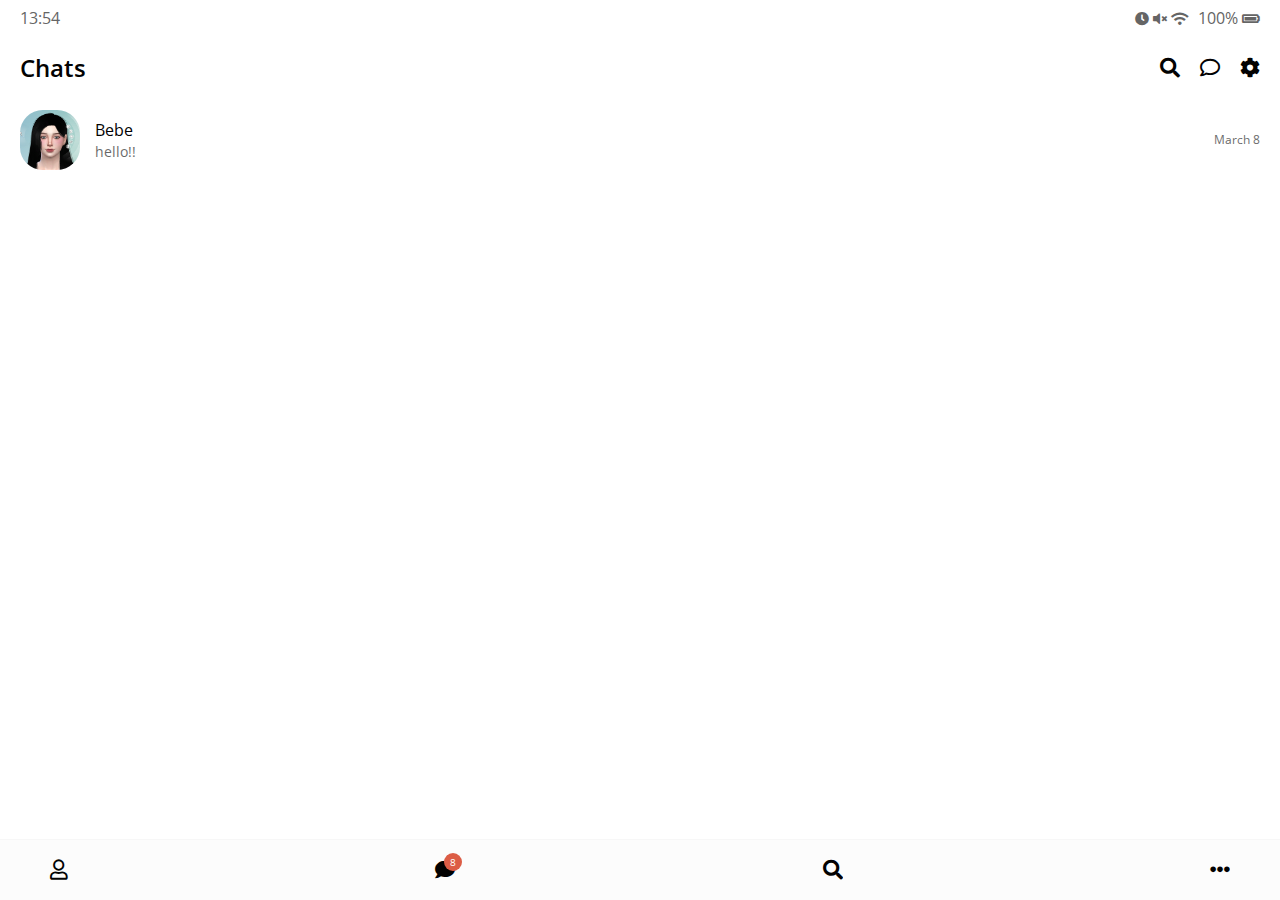
<file: index.html>
<!DOCTYPE html>
<html lang="en">

<head>
    <meta charset="UTF-8">
    <meta name="viewport" content="width=device-width, initial-scale=1.0">
    <meta http-equiv="X-UA-Compatible" content="ie=edge">
    <link rel="stylesheet" href="https://use.fontawesome.com/releases/v5.9.0/css/all.css">
    <link rel="stylesheet" href="css/styles.css" />
    <title>Chats | Kakao Clone</title>
</head>

<body>

    <div class="status-bar">
        <div class="status-bar__column">
            <span class="status-bar__clock">13:54</span>
        </div>
        <div class="status-bar__column">
            <i class="fas fa-clock"></i>
            <i class="fas fa-volume-mute"></i>
            <i class="fas fa-wifi"></i>
            <span class="status-bar__battery-level">100%</span>
            <i class="fas fa-battery-full"></i>
        </div>
    </div>
    <header class="header">
        <div class="header__header-column">
            <h1 class="header__title">Chats</h1>
        </div>
        <div class="header__header-column">
            <span class="header__icon">
                <i class="fas fa-search"></i>
            </span>
            <span class="header__icon">
                <i class="far fa-comment"></i>
            </span>
            <span class="header__icon">
                <a href="settings.html">
                    <i class="fas fa-cog"></i>
                </a>
            </span>
        </div>
    </header>
    <main class="chats">
        <ul class="chats__list">
            <li class="chats__chat chat">
                <a href="chat.html">
                    <div class="friends__friend friend friend--lg">
                        <div class="friend__column">
                            <img src="images/avatar.PNG" class="m-avatar friend__avatar" />
                            <div class="friend__content">
                                <span class="friend__name">
                                    Bebe
                                </span>
                                <span class="friend__bottom-text">
                                    hello!!
                                </span>
                            </div>
                        </div>
                        <div class="friend__column">
                            <span class="chat__timestamp">
                                March 8
                            </span>
                        </div>
                    </div>
                </a>
            </li>
        </ul>
    </main>
    <nav class="nav">
        <ul class="nav__list">
            <li class="nav__list-item">
                <a href="friends.html" class="nav__list-link">
                    <i class="far fa-user"></i>
                </a>
            </li>
            <li class="nav__list-item">
                <a href="index.html" class="nav__list-link">
                    <div class="nav__badge">8</div>
                    <i class="fas fa-comment"></i>
                </a>
            </li>
            <li class="nav__list-item">
                <a href="find.html" class="nav__list-link">
                    <i class="fas fa-search"></i>
                </a>
            </li>
            <li class="nav__list-item">
                <a href="more.html" class="nav__list-link">
                    <i class="fas fa-ellipsis-h"></i>
                </a>
            </li>
        </ul>
    </nav>
</body>

</html>
</file>
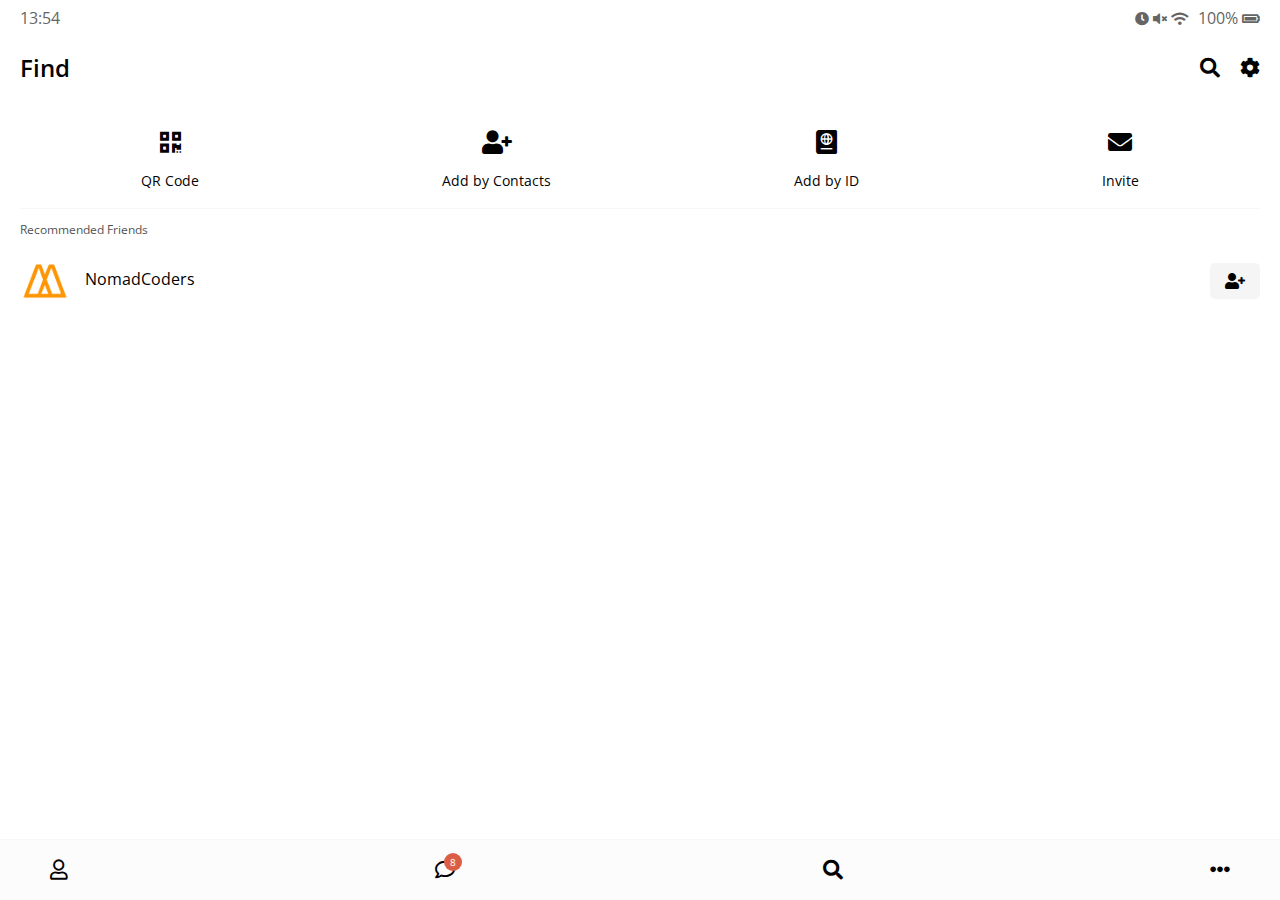
<file: find.html>
<!DOCTYPE html>
<html lang="en">

<head>
    <meta charset="UTF-8">
    <meta name="viewport" content="width=device-width, initial-scale=1.0">
    <meta http-equiv="X-UA-Compatible" content="ie=edge">
    <link rel="stylesheet" href="https://use.fontawesome.com/releases/v5.9.0/css/all.css">
    <link rel="stylesheet" href="css/styles.css" />
    <title>Find | Kakao Clone</title>
</head>

<body>
    <div class="status-bar">
        <div class="status-bar__column">
            <span class="status-bar__clock">13:54</span>
        </div>
        <div class="status-bar__column">
            <i class="fas fa-clock"></i>
            <i class="fas fa-volume-mute"></i>
            <i class="fas fa-wifi"></i>
            <span class="status-bar__battery-level">100%</span>
            <i class="fas fa-battery-full"></i>
        </div>
    </div>
    <header class="header">
        <div class="header__header-column">
            <h1 class="header__title">Find</h1>
        </div>
        <div class="header__header-column">
            <span class="header__icon">
                <i class="fas fa-search"></i>
            </span>
            <span class="header__icon">
                <a href="settings.html">
                    <i class="fas fa-cog"></i>
                </a>
            </span>
        </div>
    </header>
    <main class="find">
        <header class="find__header">
            <ul class="find__header-list">
                <li class="find__header-btn header-btn">
                    <span class="header-btn__icon">
                        <i class="fas fa-qrcode fa-2x"></i>
                    </span>
                    <span class="header-btn__title">
                        QR Code
                    </span>
                </li>
                <li class="find__header-btn header-btn">
                    <span class="header-btn__icon">
                        <i class="fas fa-user-plus fa-2x"></i>
                    </span>
                    <span class="header-btn__title">
                        Add by Contacts
                    </span>
                </li>
                <li class="find__header-btn header-btn">
                    <span class="header-btn__icon">
                        <i class="fas fa-passport fa-2x"></i>
                    </span>
                    <span class="header-btn__title">
                        Add by ID
                    </span>
                </li>
                <li class="find__header-btn header-btn">
                    <span class="header-btn__icon">
                        <i class="fas fa-envelope fa-2x"></i>
                    </span>
                    <span class="header-btn__title">
                        Invite
                    </span>
                </li>
            </ul>
        </header>
        <ul class="find__recommended">
            <h5 class="find__title">Recommended Friends</h5>
            <li class="friends__friend friend friend--lg">
                <div class="friend__column">
                    <img src="images/nc.jpg" class="friend__avatar" />
                    <div class="friend__content">
                        <span class="friend__name">
                            NomadCoders
                        </span>
                    </div>
                </div>
                <div class="friend__column">
                    <div class="friend__add-btn">
                        <i class="fas fa-user-plus"></i>
                    </div>
                </div>
            </li>
        </ul>
    </main>
    <nav class="nav">
        <ul class="nav__list">
            <li class="nav__list-item">
                <a href="friends.html" class="nav__list-link">
                    <i class="far fa-user"></i>
                </a>
            </li>
            <li class="nav__list-item">
                <a href="index.html" class="nav__list-link">
                    <div class="nav__badge">8</div>
                    <i class="far fa-comment"></i>
                </a>
            </li>
            <li class="nav__list-item">
                <a href="find.html" class="nav__list-link">
                    <i class="fas fa-search"></i>
                </a>
            </li>
            <li class="nav__list-item">
                <a href="more.html" class="nav__list-link">
                    <i class="fas fa-ellipsis-h"></i>
                </a>
            </li>
        </ul>
    </nav>
</body>

</html>
</file>
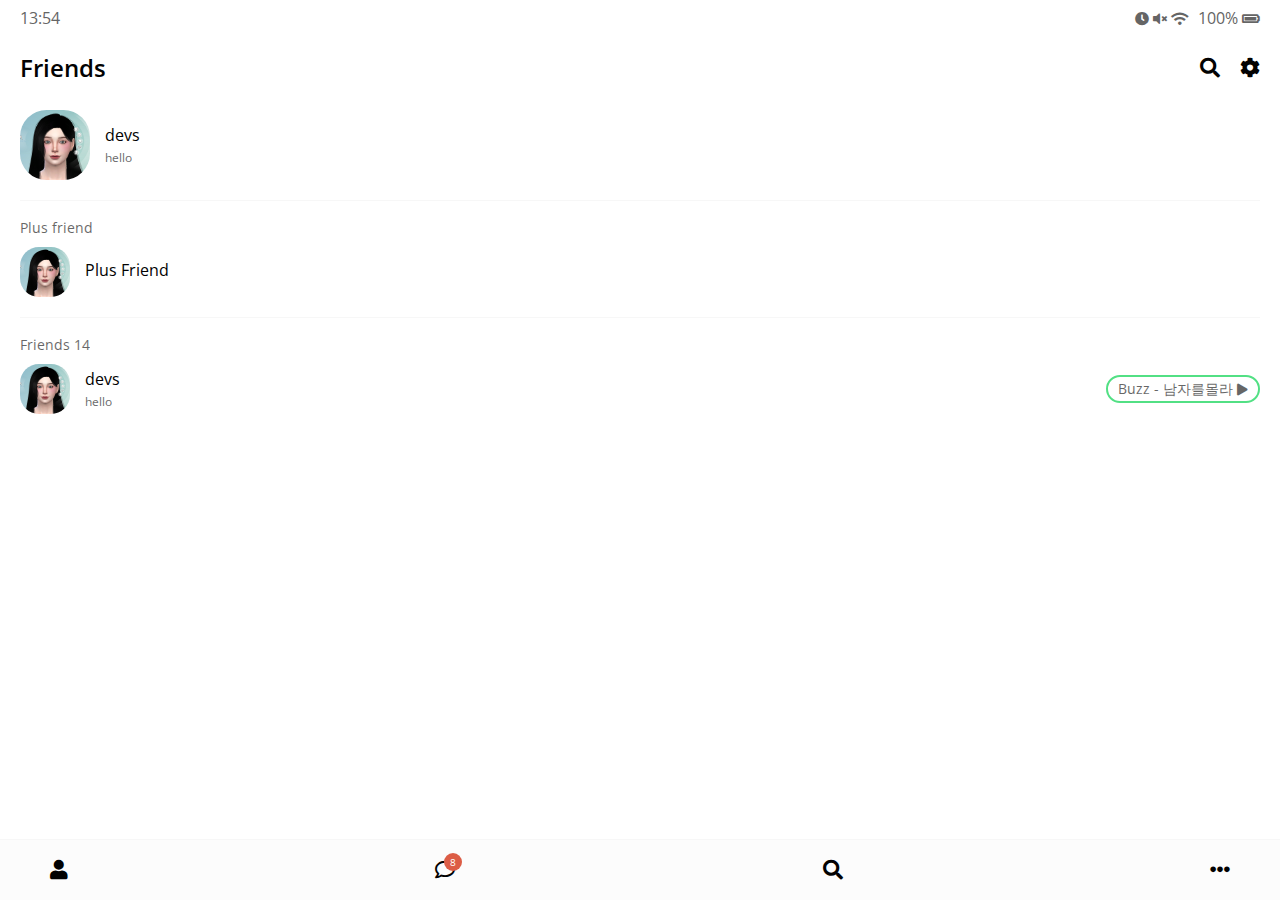
<file: friends.html>
<!DOCTYPE html>
<html lang="en">

<head>
    <meta charset="UTF-8">
    <meta name="viewport" content="width=device-width, initial-scale=1.0">
    <meta http-equiv="X-UA-Compatible" content="ie=edge">
    <link rel="stylesheet" href="https://use.fontawesome.com/releases/v5.9.0/css/all.css">
    <link rel="stylesheet" href="css/styles.css" />
    <title>Friends | Kakao Clone</title>
</head>

<body>
    <div class="status-bar">
        <div class="status-bar__column">
            <span class="status-bar__clock">13:54</span>
        </div>
        <div class="status-bar__column">
            <i class="fas fa-clock"></i>
            <i class="fas fa-volume-mute"></i>
            <i class="fas fa-wifi"></i>
            <span class="status-bar__battery-level">100%</span>
            <i class="fas fa-battery-full"></i>
        </div>
    </div>
    <header class="header">
        <div class="header__header-column">
            <h1 class="header__title">Friends</h1>
        </div>
        <div class="header__header-column">
            <span class="header__icon">
                <i class="fas fa-search"></i>
            </span>
            <span class="header__icon">
                <a href="settings.html">
                    <i class="fas fa-cog"></i>
                </a>
            </span>
        </div>
    </header>
    <main class="friends">
        <header class="friends__header">
            <div class="friends__friend friend">
                <div class="friend__column">
                    <img src="images/avatar.PNG" class="g-avatar friend__avatar" />
                    <div class="friend__content">
                        <span class="friend__name">
                            devs
                        </span>
                        <span class="friend__status">
                            hello
                        </span>
                    </div>
                </div>
            </div>
        </header>
        <div class="friends__plus">
            <h5 class="friends__title">Plus friend</h5>
            <div class="friends__friend friend">
                <div class="friend__column">
                    <img src="images/avatar.PNG" class="friend__avatar" />
                    <div class="friend__content">
                        <span class="friend__name">
                            Plus Friend
                        </span>
                    </div>
                </div>
            </div>
        </div>
        <ul class="friends__list">
            <h5 class="friends__title">Friends 14</h5>
            <li class="friends__friend friend friend--lg">
                <div class="friend__column">
                    <img src="images/avatar.PNG" class="friend__avatar" />
                    <div class="friend__content">
                        <span class="friend__name">
                            devs
                        </span>
                        <span class="friend__status">
                            hello
                        </span>
                    </div>
                </div>
                <div class="friend__column">
                    <div class="friend__now-listening">
                        <span>
                            Buzz - 남자를몰라
                            <i class="fas fa-play"></i>
                        </span>
                    </div>
                </div>
            </li>
        </ul>
    </main>
    <nav class="nav">
        <ul class="nav__list">
            <li class="nav__list-item">
                <a href="friends.html" class="nav__list-link">
                    <i class="fas fa-user"></i>
                </a>
            </li>
            <li class="nav__list-item">
                <a href="index.html" class="nav__list-link">
                    <div class="nav__badge">8</div>
                    <i class="far fa-comment"></i>
                </a>
            </li>
            <li class="nav__list-item">
                <a href="find.html" class="nav__list-link">
                    <i class="fas fa-search"></i>
                </a>
            </li>
            <li class="nav__list-item">
                <a href="more.html" class="nav__list-link">
                    <i class="fas fa-ellipsis-h"></i>
                </a>
            </li>
        </ul>
    </nav>
</body>

</html>
</file>
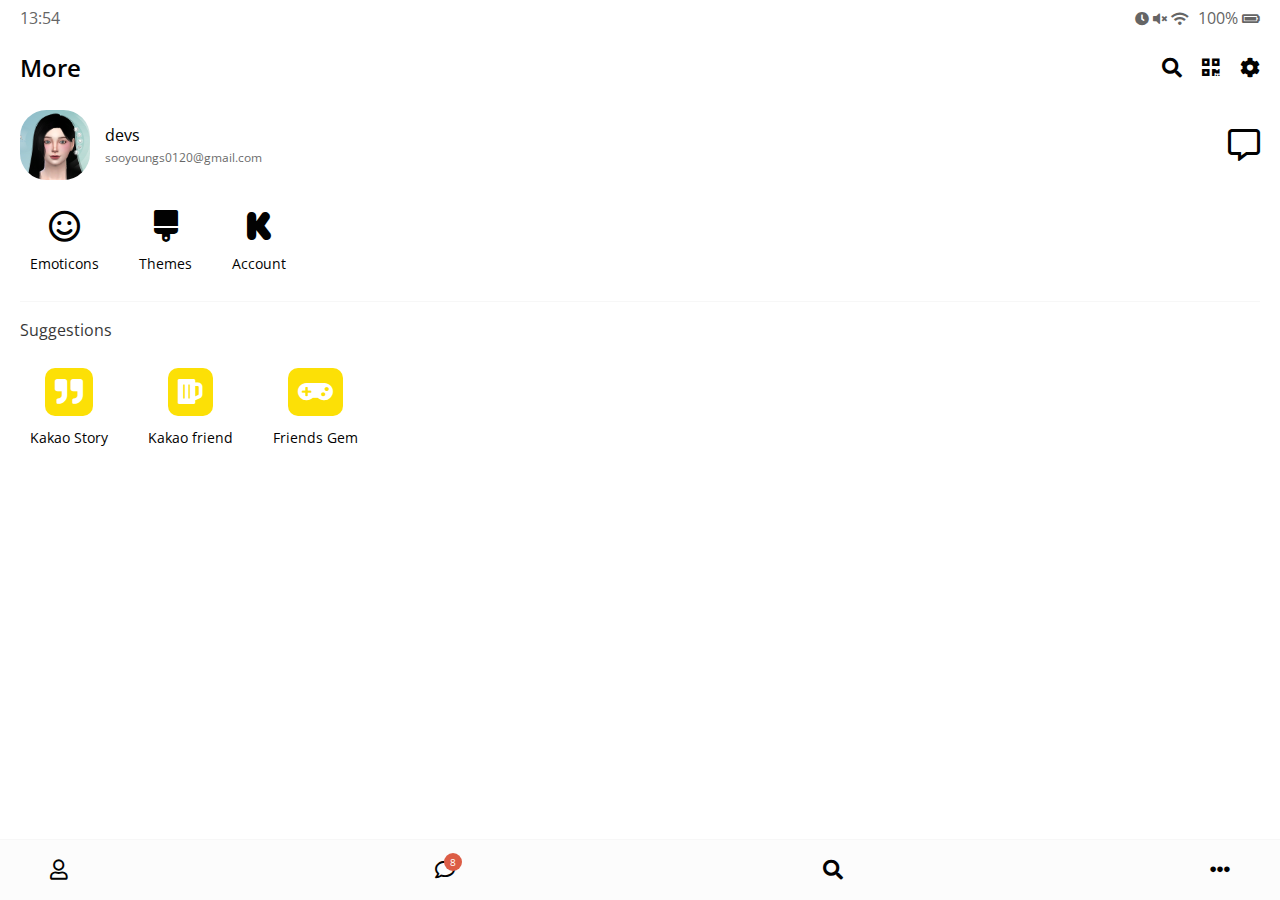
<file: more.html>
<!DOCTYPE html>
<html lang="en">

<head>
    <meta charset="UTF-8">
    <meta name="viewport" content="width=device-width, initial-scale=1.0">
    <meta http-equiv="X-UA-Compatible" content="ie=edge">
    <link rel="stylesheet" href="https://use.fontawesome.com/releases/v5.9.0/css/all.css">
    <link rel="stylesheet" href="css/styles.css" />
    <title>More | Kakao Clone</title>
</head>

<body>
    <div class="status-bar">
        <div class="status-bar__column">
            <span class="status-bar__clock">13:54</span>
        </div>
        <div class="status-bar__column">
            <i class="fas fa-clock"></i>
            <i class="fas fa-volume-mute"></i>
            <i class="fas fa-wifi"></i>
            <span class="status-bar__battery-level">100%</span>
            <i class="fas fa-battery-full"></i>
        </div>
    </div>
    <header class="header">
        <div class="header__header-column">
            <h1 class="header__title">More</h1>
        </div>
        <div class="header__header-column">
            <span class="header__icon">
                <i class="fas fa-search"></i>
            </span>
            <span class="header__icon">
                <i class="fas fa-qrcode"></i>
            </span>
            <span class="header__icon">
                <a href="settings.html">
                    <i class="fas fa-cog"></i>
                </a>
            </span>
        </div>
    </header>
    <main class="more">
        <header class="more__header">
            <div class="friends__friend friend friend--lg">
                <div class="friend__column">
                    <img src="images/avatar.PNG" class="g-avatar friend__avatar" />
                    <div class="friend__content">
                        <span class="friend__name">
                            devs
                        </span>
                        <span class="friend__status">
                            sooyoungs0120@gmail.com
                        </span>
                    </div>
                </div>
                <div class="friend__column">
                    <i class="far fa-comment-alt fa-2x"></i>
                </div>
            </div>
            <ul class="more__btn-list">
                <li class="more__btn">
                    <span class="more__btn-icon">
                        <i class="far fa-smile fa-2x"></i>
                    </span>
                    <span class="more__btn-title">
                        Emoticons
                    </span>
                </li>
                <li class="more__btn">
                    <span class="more__btn-icon">
                        <i class="fas fa-brush fa-2x"></i>
                    </span>
                    <span class="more__btn-title">
                        Themes
                    </span>
                </li>
                <li class="more__btn">
                    <span class="more__btn-icon">
                        <i class="fab fa-kickstarter-k fa-2x"></i>
                    </span>
                    <span class="more__btn-title">
                        Account
                    </span>
                </li>
            </ul>
        </header>
        <section class="more__suggestions">
            <h5 class="more__title">Suggestions</h5>
            <ul class="more__suggestions-list">
                <li class="more__suggestion suggestion">
                    <span class="suggestion__icon">
                        <i class="fas fa-quote-right"></i>
                    </span>
                    <span class="suggestion__title">Kakao Story</span>
                </li>
                <li class="more__suggestion suggestion">
                    <span class="suggestion__icon">
                        <i class="fas fa-beer fa-2x"></i>
                    </span>
                    <span class="suggestion__title">Kakao friend</span>
                </li>
                <li class="more__suggestion suggestion">
                    <span class="suggestion__icon">
                        <i class="fas fa-gamepad fa-2x"></i>
                    </span>
                    <span class="suggestion__title">Friends Gem</span>
                </li>
            </ul>
        </section>
    </main>
    <nav class="nav">
        <ul class="nav__list">
            <li class="nav__list-item">
                <a href="friends.html" class="nav__list-link">
                    <i class="far fa-user"></i></a>
            </li>
            <li class="nav__list-item">
                <a href="index.html" class="nav__list-link">
                    <div class="nav__badge">8</div>
                    <i class="far fa-comment"></i>
                </a>
            </li>
            <li class="nav__list-item">
                <a href="find.html" class="nav__list-link">
                    <i class="fas fa-search"></i>
                </a>
            </li>
            <li class="nav__list-item">
                <a href="more.html" class="nav__list-link">
                    <i class="fas fa-ellipsis-h"></i>
                </a>
            </li>
        </ul>
    </nav>
</body>

</html>
</file>
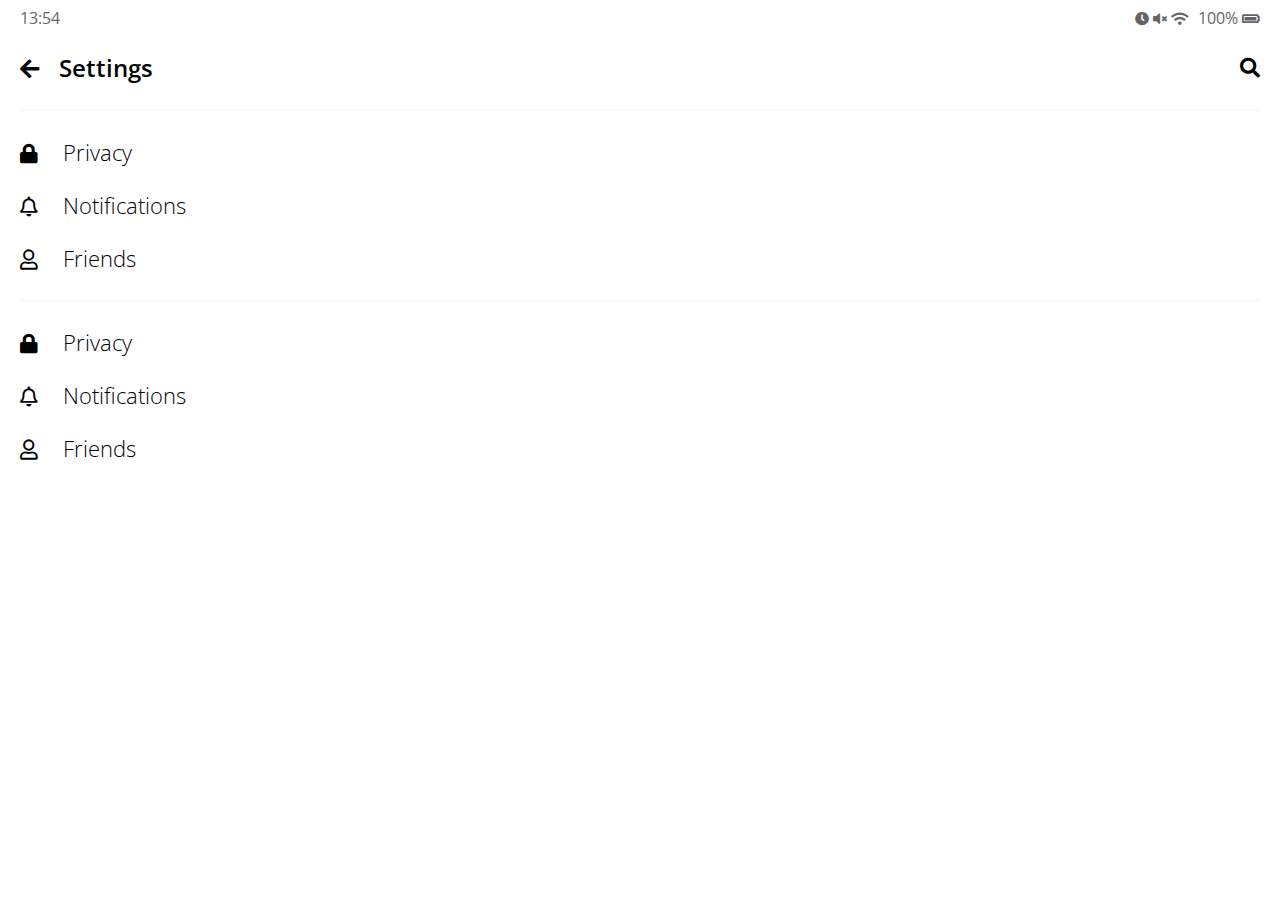
<file: settings.html>
<!DOCTYPE html>
<html lang="en">

<head>
    <meta charset="UTF-8">
    <meta name="viewport" content="width=device-width, initial-scale=1.0">
    <meta http-equiv="X-UA-Compatible" content="ie=edge">
    <link rel="stylesheet" href="https://use.fontawesome.com/releases/v5.9.0/css/all.css">
    <link rel="stylesheet" href="css/styles.css" />
    <title>Settings | Kakao Clone</title>
</head>

<body>
    <div class="status-bar">
        <div class="status-bar__column">
            <span class="status-bar__clock">13:54</span>
        </div>
        <div class="status-bar__column">
            <i class="fas fa-clock"></i>
            <i class="fas fa-volume-mute"></i>
            <i class="fas fa-wifi"></i>
            <span class="status-bar__battery-level">100%</span>
            <i class="fas fa-battery-full"></i>
        </div>
    </div>
    <header class="header">
        <div class="header__header-column">
            <a href="more.html" class="header__back-btn">
                <i class=" fas fa-arrow-left"></i>
            </a>
            <h1 class="header__title">Settings</h1>
        </div>
        <div class="header__header-column">
            <span class="header__icon">
                <i class="fas fa-search"></i>
            </span>
        </div>
    </header>
    <main class="settings">
        <section class="settings__sections">
            <ul class="settings__list">
                <li class="settings__setting">
                    <span class="settings__icon">
                        <i class="fas fa-lock"></i>
                    </span>
                    <span class="settings__title">Privacy</span>
                </li>
                <li class="settings__setting">
                    <span class="settings__icon">
                        <i class="far fa-bell"></i>
                    </span>
                    <span class="settings__title">Notifications</span>
                </li>
                <li class="settings__setting">
                    <span class="settings__icon">
                        <i class="far fa-user"></i>
                    </span>
                    <span class="settings__title">Friends</span>
                </li>
            </ul>
        </section>
        <section class="settings__sections">
        <ul class="settings__list">
          <li class="settings__setting">
            <span class="settings__icon"><i class="fas fa-lock"></i> </span>
            <span class="settings__title">Privacy</span>
          </li>
          <li class="settings__setting">
            <span class="settings__icon">
              <i class="far fa-bell"></i>
            </span>
            <span class="settings__title">Notifications</span>
          </li>
          <li class="settings__setting">
            <span class="settings__icon">
              <i class="far fa-user"></i>
            </span>
            <span class="settings__title">Friends</span>
          </li>
        </ul>
      </section>
    </main>
</body>

</html>
</file>
<file: css/styles.css>
@import url("https://fonts.googleapis.com/css?family=Open+Sans:300:400,600");
@import "reset.css";
@import "status-bar.css";
@import "header.css";
@import "nav-bar.css";
@import "friend.css";
@import "friends.css";
@import "find.css";
@import "more.css";
@import "settings.css";
@import "chat.css";

* {
    /* 
    padding을 10px 추가하게 됐을 때, 내가 width를 300px 주면 
    브라우저는 padding을 포함해서 300px 잡기 때문에 html과 css는 310px의 크기로 
    박스 width를 잡게 되기 때문에 이걸 고려해서 width를 290px 줘야한다.

    그런데 여기서 내가 요구한건 width를 100% 주는건데 이때 padding을 10px 주게되면
    width(100%) + padding(10px)이 되어 padding이 content를 밀어버림..
    
    이 때, box-sizing: border-box의 역할?
    ===> padding을 추가하지만 box는 더 크게 만들지 않게 해주는 역할

    더 이상 width가 100%가 아니여도 괜찮게 된다.
    -> 내가 요구했던 width를 100%로 만들기 위해 content가 들어있는 box를 밀어버리지 않게된다.

    미리 모든 요소들에세 적용시키는 것이 좋다!
    box안에 padding을 추가해도 box-size가 바뀌지 않게 된다.

    */
    box-sizing: border-box;
}

body {
    background-color: white;
    padding: 10px 20px;
    color: #020202;
    font-family: "Open Sans", -apple-system, BlinkMacSystemFont, "Segoe UI",
        Roboto, Oxygen, Ubuntu, Cantarell, "Helvetica Neue", sans-serif;
}

a {
    /* 부모요소로부터 컬러 받아온다. */
    color: inherit;
    text-decoration: none;
}
</file>
